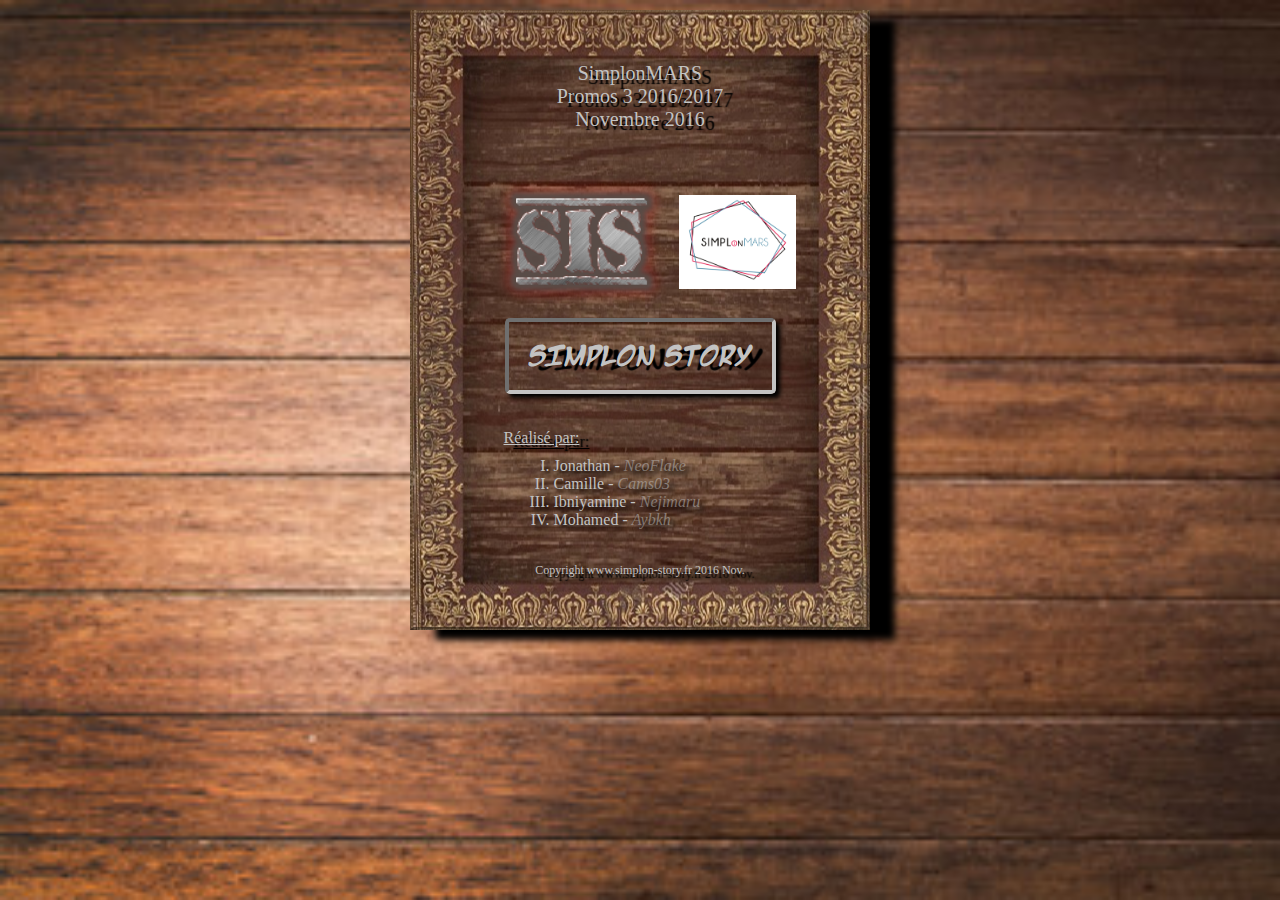
<file: couverture_debut.html>
<!DOCTYPE html>
<html>

  <head>

    <meta charset="utf-8" />
    <meta name="viewport" content="width=device-width, initial-scale=1.0" /> <!-- Pour fixer un bug de scroll -->

    <link rel="stylesheet" href="lib/font.css">
    <link rel="stylesheet" href="lib/normalize.css" />
    <link rel="stylesheet" href="css/style_couv.css" />

    <title>Simplon-Story, page Proto</title>

  </head>

  <body class="round_repeat">
        
        <div id="section_container" class="flexybox round_repeat"> 

          <div class="couvert flexybox columndir aligncenter">
            <div>
              <p class="centertext mangati font1">
                SimplonMARS<br>Promos 3 2016/2017<br>Novembre 2016
              </p>
            </div>
            <div class="flexybox aligncenter columndir">
              <div class="flexybox aligncenter justicenter">
                <img src="img/logo.png" width="50%">
                <img src="img/simplon.png" width="30%">
              </div>
              <a href="sommaire.html" title="Cliquez ici pour acceder au roman.">
                <p id="title_couv" class="centertext blackswordfont mangati">
                  SIMPLON STORY 
                </p>
              </a>
            </div>
            <div id="list_reali">
              <span class="font1">Réalisé par:</span>
              <ol class="nous">
                <li>Jonathan - <i>NeoFlake</i></li>
                <li>Camille - <i>Cams03</i></li>
                <li>Ibniyamine - <i>Nejimaru</i></li>
                <li>Mohamed - <i>Aybkh</i></li>
              </ol>
            </div>
            <div>
              <p class="centertext font1 font2">
                Copyright www.simplon-story.fr 2016 Nov.
              </p>
            </div>            
          </div>
           <div id="info" class="centertext">
            <p>Cliquez sur le titre dans le cadre,<br> pour acceder au Roman <br> ENJOY! :)</p>
          </div>
        </div>

  </body>

</html>
</file>
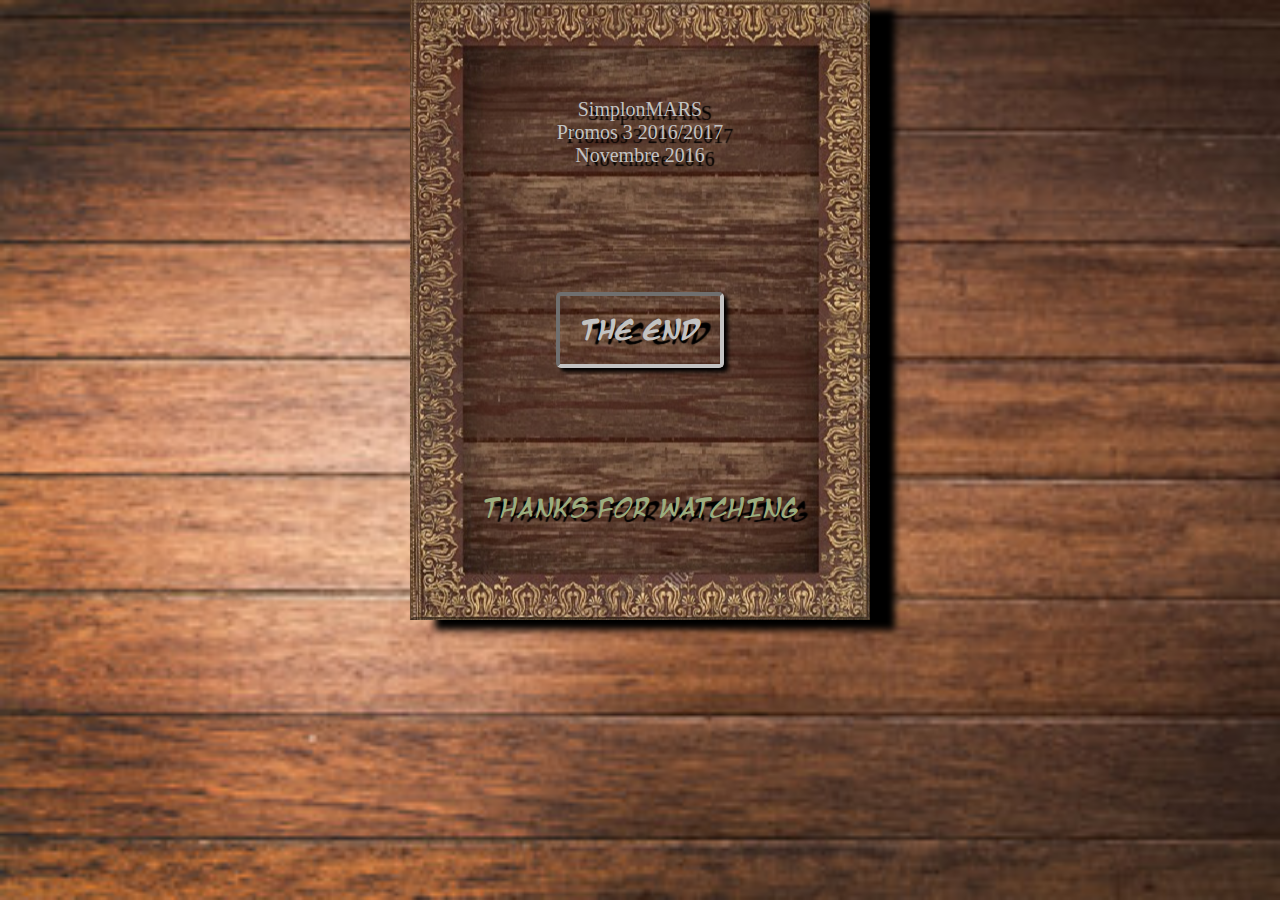
<file: couverture_fin.html>
<!DOCTYPE html>
<html>

  <head>

    <meta charset="utf-8" />
    <meta name="viewport" content="width=device-width, initial-scale=1.0" /> <!-- Pour fixer un bug de scroll -->

    <link rel="stylesheet" href="lib/font.css">
    <link rel="stylesheet" href="lib/normalize.css" />
    <link rel="stylesheet" href="css/style_couv.css" />

    <title>Simplon-Story, page Proto</title>

  </head>

  <body class="round_repeat">

    <div class="couvert flexybox columndir ">
        <p class="centertext mangati font1 ">
          SimplonMARS<br>Promos 3 2016/2017<br>Novembre 2016
        </p>
        <div class="flexybox aligncenter columndir">
          <p id="title_couv" class="centertext blackswordfont mangati">
             THE END  
          </p>
        </div>
        <p id="thank" class="centertext blackswordfont mangati">
           THANKS FOR WATCHING  
        </p>
    </div>
  </body>

</html>
</file>
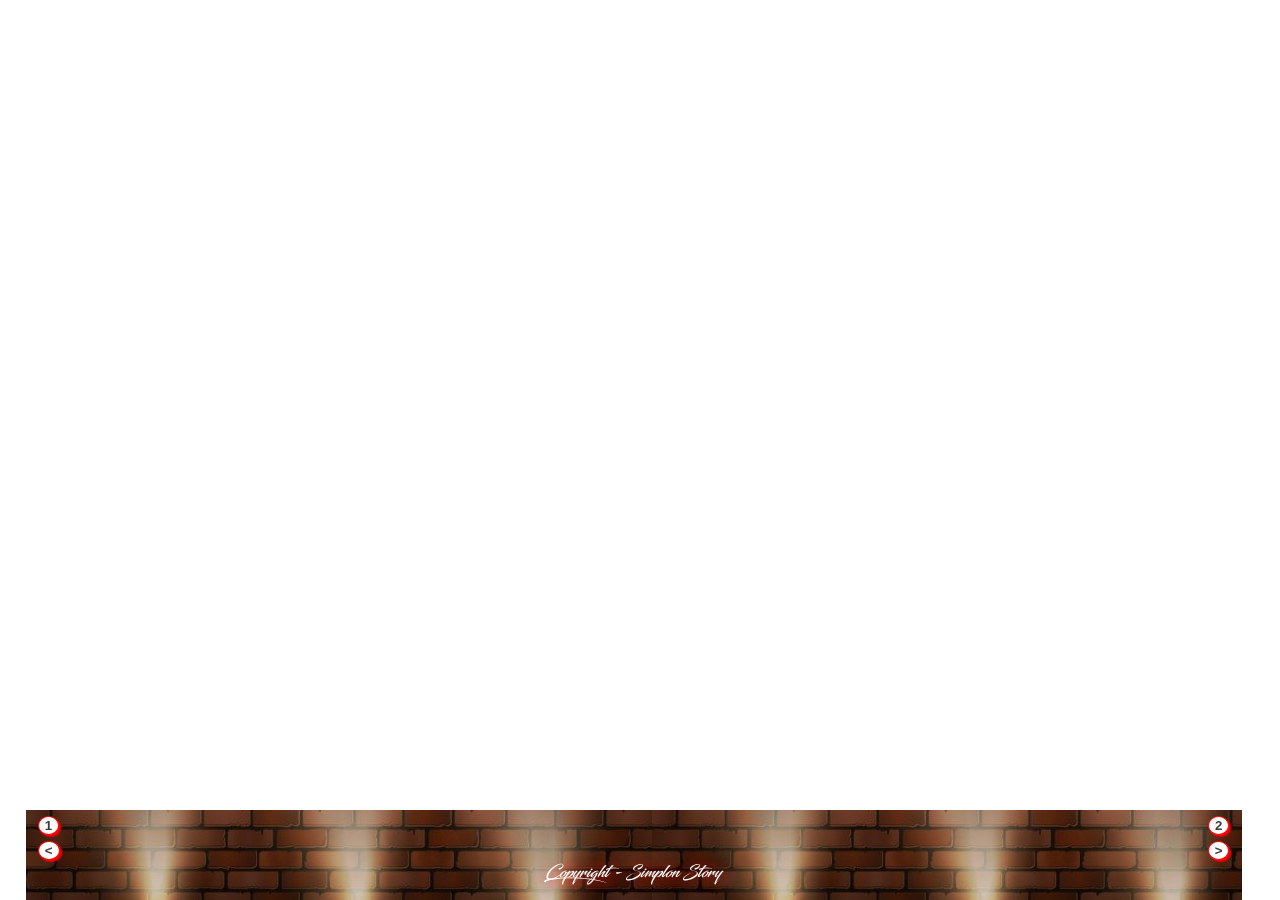
<file: footer.html>
<!DOCTYPE html>
<html>
  <head>
    <meta charset="utf-8">
    <link rel="stylesheet" href="style_footer.css">
    <title>Footer</title>
  </head>

  <body>

      <footer>
          <div class="paginations">

            <button class="pagination_gauche">1</button>
            <button class="pagination_droite">2</button>

          </div>

          <div class="fleches">

            <button title="Page Précédente" class="fleche_gauche"><a href="http://google.fr"><</a></button>
            <button title ="Page Suivante" class="fleche_droite"><a href="#">></a></button>

          </div>

            <p>
              Cop[yright - Simplon Story
            </p>

      </footer>

  </body>
</html>
</file>
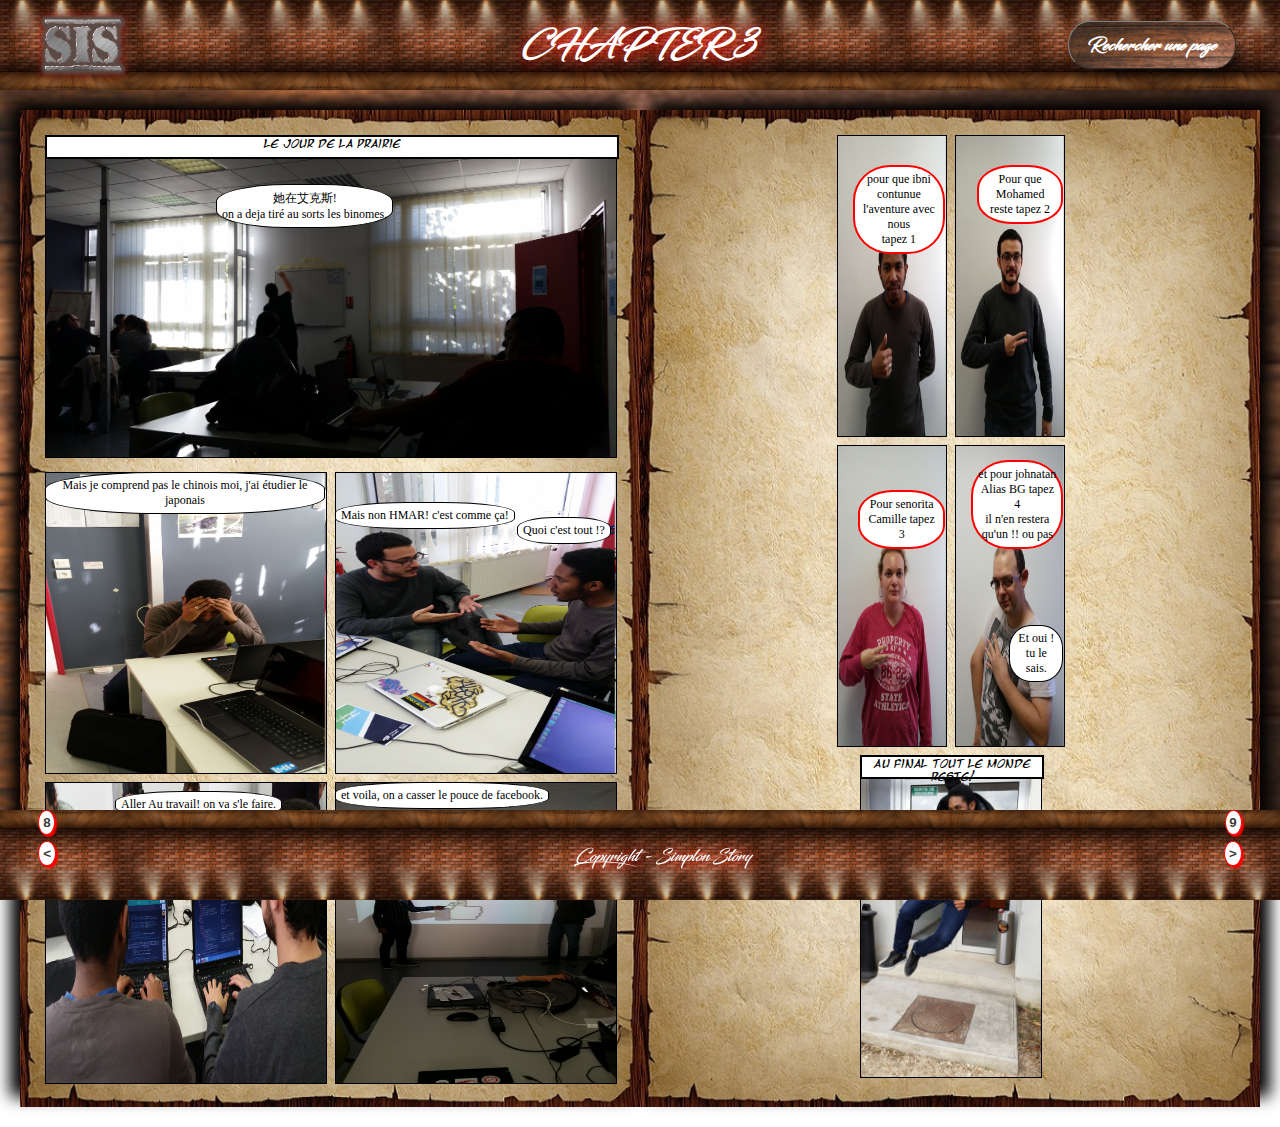
<file: page3.html>
<!DOCTYPE html>
<html>

  <head>

    <meta charset="utf-8" />
    <meta name="viewport" content="width=device-width, initial-scale=1.0" /> <!-- Pour fixer un bug de scroll -->

    <link rel="stylesheet" href="lib/font.css">
    <link rel="stylesheet" href="lib/normalize.css" />
    <link rel="stylesheet" href="lib/archetype.css" />
    <link rel="stylesheet" href="css/bullepage2_3.css" />
    <title>Simplon-Story, page Proto</title>

  </head>

  <body class="round_repeat">

    <div class="container">

      <header class="flexybox posfix">

        <div id="logo" class="flexbase">

          <img src="img/logo.png" alt="Logo de Simplon-Story, SiS" />

        </div>

        <h1 id="pagetitle" class="flexybox justicenter aligncenter whitefont blackswordfont">CHAPTER 3</h1> <!-- titre de la page -->

        <div id="menuzone" class="flexybox flexbase columndir justicenter"> <!-- zone de menu -->

          <div class="flexybox justicenter">

            <div id="menusource">

              <nav class="posrel"><p class="centertext blackswordfont boldfont whitefont">Rechercher une page</p>

                <ul id="openedmenu" class="posabs no_display blackswordfont">

                  <li class="centertext"><a href="">Page 1</a></li>
                  <li class="centertext"><a href="">Page 2</a></li>
                  <li class="centertext"><a href="">Page 3</a></li>
                  <li class="centertext"><a href="">Page 4</a></li>
                  <li class="centertext"><a href="">Page 5</a></li>
                  <li id="lastlielem" class="centertext"><a href="">Page 6</a></li>

                </ul>

              </nav>

            </div>

          </div>

        </div>

      </header>

      <section id="middle_area" class="posabs">

        <div id="section_container" class="flexybox round_repeat"> <!-- contient les 2 pages -->

          <div id="page_left" class="page flexybox flexywrap">

            <div id="first_row" class="justicenter flexywrap"> <!-- une ligne pour mettre les div en flex horizontal  -->

              <div class="image_paysage_haut case_margin posrel">
                <div id="dia1_1" class="posabs bulle centertext">她在艾克斯! <br />on a deja tiré au sorts les binomes.</div>
                <div class="narration posabs centertext komtitk">Le jour de la prairie</div>
                <img class="photo" src="photos/survival_mode.jpg"/>
              </div>

              <div class="flexybox">

                <div class="image_portrait case_margin posrel">
                  <div id="dia1_2" class="posabs bulle centertext">Mais je comprend pas le chinois moi, j'ai étudier le japonais</div>
                  <img class="photo" src="photos/pls.jpg"/>

                </div>

              <div class="image_portrait case_margin columndir posrel">
                <div id="dia1_3" class="posabs bulle centertext">Mais non HMAR! c'est comme ça!</div>
                <div id="dia1_4" class="posabs bulle centertext">Quoi c'est tout !?</div>
                  <img class="photo " src="photos/explication.jpg"/>
                </div>
              </div>


              <div id="first_col" class="flexybox columndir"> <!-- une ligne pour mettre les div en flex vertical  -->

                <div class="flexybox">

                  <div class="image_portrait case_margin posrel">
                  <div id="dia1_5" class="posabs bulle centertext">Aller Au travail! on va s'le faire.</div>
                    <img class="photo " src="photos/au_travail.jpg"/>
                  </div>

                  <div class="image_portrait case_margin posrel">
                    <div id="dia_p" class="posabs bulle centertext">et voila, on a casser le pouce de facebook.</div>
                    <img class="photo" src="photos/présent2.jpg"/>
                  </div>

                </div>

              </div>

            </div>

          </div>

  		    <div id="page_right" class="page flexybox flexywrap">

      			<div id="Xième_row" class="justicenter flexywrap">



              <div class="flexybox justicenter">

                <div class="image_portrait case_margin posrel secret">
                  <div id="dia1_6" class="posabs bulle centertext">pour que ibni contunue l'aventure avec nous<br/>tapez 1</div>
                  <img class="photo" src="photos/tapez_1.jpg"/>
                </div>

                <div class="image_portrait case_margin posrel secret">
                  <div id="dia1_7" class="posabs bulle centertext">Pour que Mohamed reste tapez 2</div>
                  <img class="photo" src="photos/tapez_2.jpg"/>
                </div>
              </div>

              <div class="flexybox justicenter">

                <div class="image_portrait case_margin posrel secret">
                  <div id="dia1_8" class="posabs bulle centertext">Pour senorita Camille tapez 3</div>
                  <img class="photo" src="photos/tapez_3.jpg"/>
                </div>

                <div class="image_portrait case_margin posrel secret">
                <div id="dia1_9" class="posabs bulle centertext">et pour johnatan Alias BG tapez 4<br/>il n'en restera qu'un !! ou pas</div>
                <div id="dia1_10" class="posabs bulle centertext">Et oui ! tu le sais.</div>
                  <img class="photo" src="photos/tapez_4.jpg"/>
                </div>

              </div>

    		  		<div id="Xième_col" class="flexybox columndir aligncenter">


              <div id="spec" class="image_paysage case_margin posrel ">
                <div class="narration posabs centertext komtitk">Au final tout le monde reste!</div>
                <div id="diafin" class="posabs bulle centertext">OH Hell YEAH!!</div>
                <img class="photo" src="photos/mission_complete.jpg"/>
              </div>

      			</div>

      		</div>

        </div>

      </section>

      <footer class="flexbase posfix yellow">

        <div id="paginations" class="flexybox justibetween blackswordfont">

          <button id="left_button" class="pagineur boldfont white_area border_shadow fiftycent_radius">8</button>

          <button id="right_button" class="pagineur boldfont white_area border_shadow fiftycent_radius">9</button>

        </div>

        <div id="fleches" class="flexybox justibetween">

          <button id="left_arrow" title="Page Précédente" class="white_area border_shadow fiftycent_radius"><a href="page2.html" class="boldfont"><</a></button>

          <button id="right_arrow" title ="Page Suivante" class="white_area border_shadow fiftycent_radius"><a href="quiSommesNous.html" class="boldfont">></a></button>

        </div>

        <p class="posfix centertext whitefont blackswordfont">Cop[yright - Simplon Story</p>

      </footer>

    </div>

  </body>

</html>
</file>
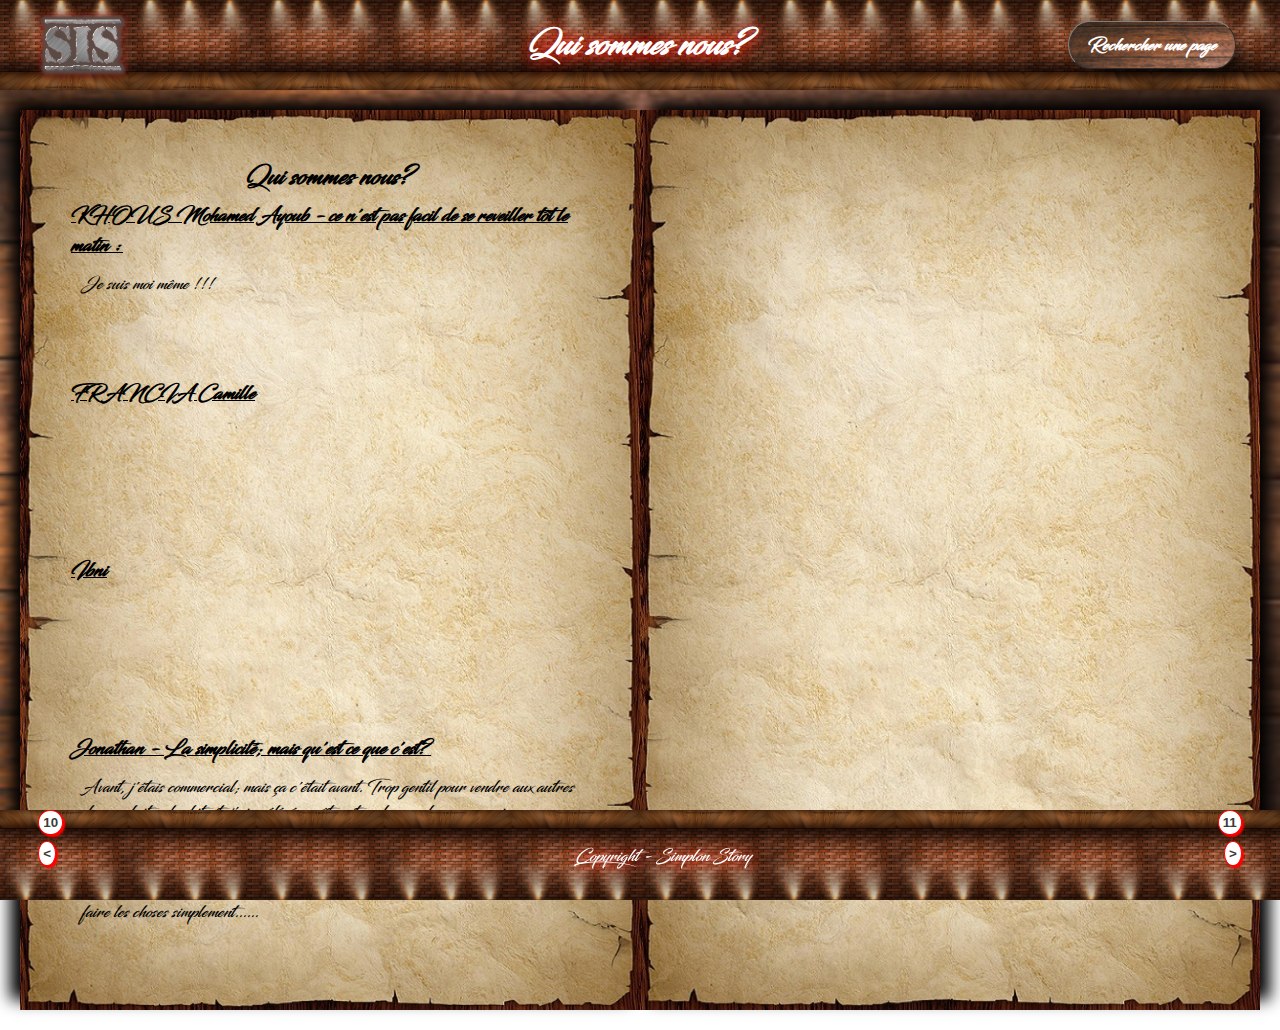
<file: quiSommesNous.html>
<!DOCTYPE html>
<html>

  <head>

    <meta charset="utf-8" />
    <meta name="viewport" content="width=device-width, initial-scale=1.0" /> <!-- Pour fixer un bug de scroll -->

    <link rel="stylesheet" href="lib/font.css">
    <link rel="stylesheet" href="lib/normalize.css" />
    <link rel="stylesheet" href="lib/archetype.css" />
    <link rel="stylesheet" href="css/quiSommesNous.css">

    <title>Qui sommes nous?</title>

    <link rel="icon" type="image/png" href="img/logo.png">

  </head>

  <body class="round_repeat">

    <div class="container">

      <header class="flexybox posfix">

        <div id="logo" class="flexbase">

          <img src="img/logo.png" alt="Logo de Simplon-Story, SiS" />

        </div>

        <h1 id="pagetitle" class="flexybox justicenter aligncenter whitefont blackswordfont">Qui sommes nous?</h1>

        <div id="menuzone" class="flexybox flexbase columndir justicenter">

          <div class="flexybox justicenter">

            <div id="menusource">

              <nav class="posrel"><p class="centertext blackswordfont boldfont whitefont">Rechercher une page</p>

                <ul id="openedmenu" class="posabs no_display blackswordfont">

                  <li class="centertext"><a href="couverture_debut.html">Couverture</a></li>
                  <li class="centertext"><a href="sommaire.html">Sommaire</a></li>
                  <li class="centertext"><a href="page1.html">Partie 1</a></li>
                  <li class="centertext"><a href="page2.html">Partie 2</a></li>
                  <li class="centertext"><a href="page3.htlk">Partie 3</a></li>
                  <li id="lastlielem" class="centertext"><a href="couverture_fin.html">Fin</a></li>

                </ul>

              </nav>

            </div>

          </div>

        </div>

      </header>

      <section id="middle_area" class="posabs">

        <div id="section_container" class="flexybox round_repeat"> <!-- contient les 2 pages -->

          <div id="page_left" class="page flexybox flexywrap">

            <div id="summary_container">

              <h2 class="centertext blackswordfont boldfont">Qui sommes nous?</h2>

              <div class="part jonathan_section">

                <h3 class="blackswordfont boldfont ">KHOUS Mohamed Ayoub - ce n'est pas facil de se reveiller tôt le matin :</h3>

                <p class="blackswordfont">Je suis moi même !!!</p>

              </div>

              <div class="part jonathan_section">

                <h3 class="blackswordfont boldfont">FRANCIA Camille</h3>

                <p class="blackswordfont"></p>

              </div>

              <div class="part jonathan_section">

                <h3 class="blackswordfont boldfont">Ibni</h3>

                <p class="blackswordfont"></p>

              </div>

              <div class="part jonathan_section"> <!-- Pas plus de 6 lignes de texte dans le p s'il vous plait; merci!!! -->

                <h3 class="blackswordfont boldfont">Jonathan - La simplicité; mais qu'est ce que c'est?</h3>

                <p class="blackswordfont">Avant, j'étais commercial; mais ça c'était avant. Trop gentil pour vendre aux autres des produits exhorbitant, j'ai préféré arrêter et me lancer dans mon ancienne passion; apprendre. Et quoi de mieux que d'apprendre ce que j'aime le plus dans la vie; rester derrière un pc et faire des choses que les gens auront du plaisir à regarder et à utiliser. Un problème c'est alors posé à moi: Il m'est impossible de faire les choses simplement......</p>

              </div>

            </div>

          </div>

  		    <div id="page_right" class="page flexybox flexywrap">

      		</div>

        </div>

      </section>

      <footer class="flexbase posfix">

        <div id="paginations" class="flexybox justibetween blackswordfont">

          <button id="left_button" class="pagineur boldfont white_area border_shadow fiftycent_radius">10</button>

          <button id="right_button" class="pagineur boldfont white_area border_shadow fiftycent_radius">11</button>

        </div>

        <div id="fleches" class="flexybox justibetween">

          <button id="left_arrow" title="Page Précédente" class="white_area border_shadow fiftycent_radius"><a href="page3.html" class="boldfont"><</a></button>

          <button id="right_arrow" title ="Page Suivante" class="white_area border_shadow fiftycent_radius"><a href="couvrture_fin.html" class="boldfont">></a></button>

        </div>

        <p class="posfix centertext whitefont blackswordfont">Cop[yright - Simplon Story</p>

      </footer>

    </div>

  </body>

</html>
</file>
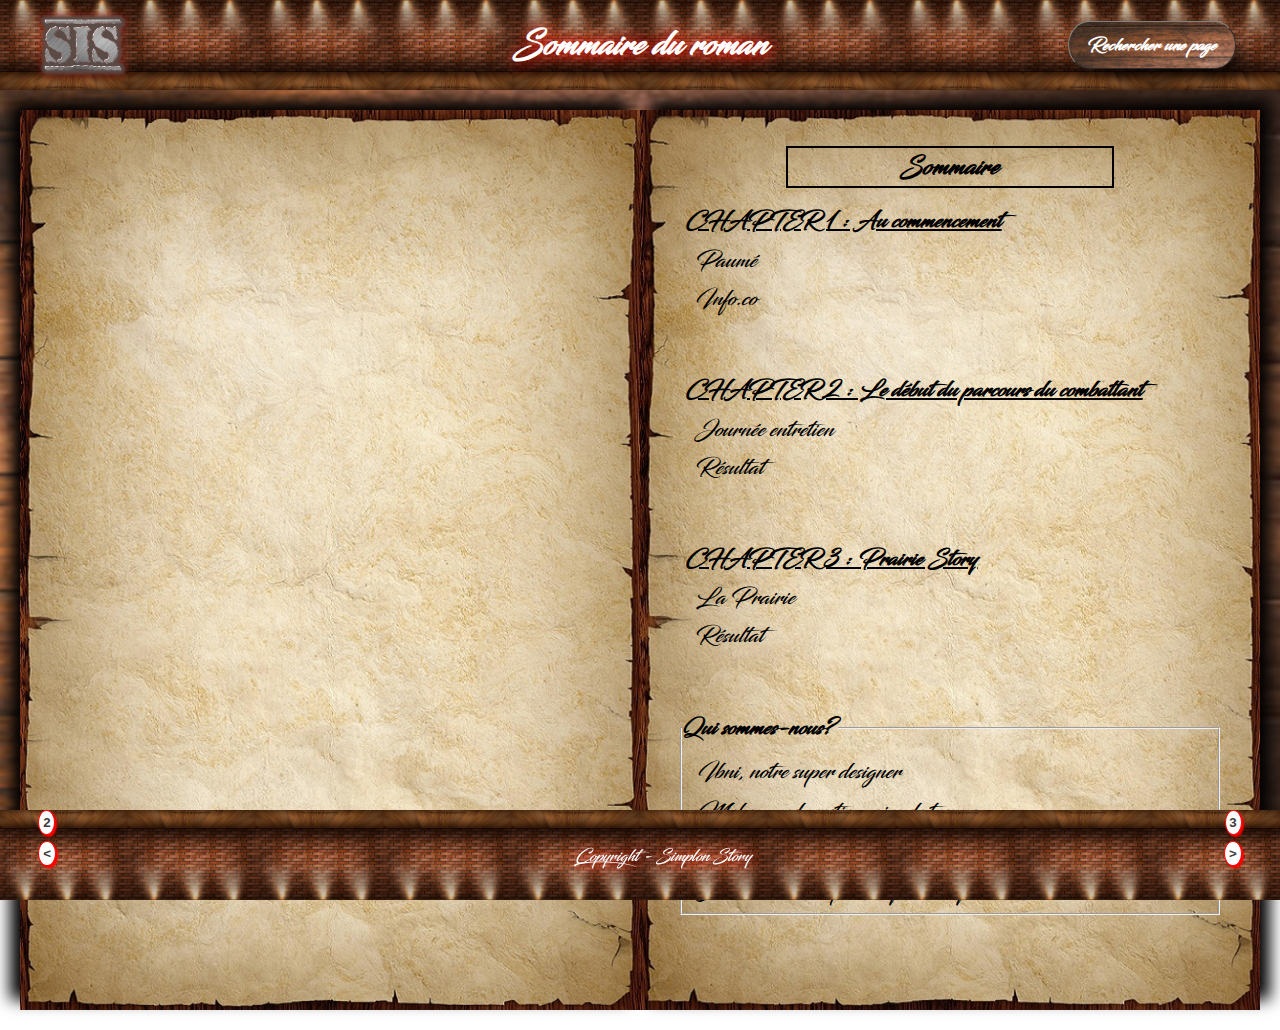
<file: sommaire.html>
<!DOCTYPE html>
<html>

  <head>

    <meta charset="utf-8" />
    <meta name="viewport" content="width=device-width, initial-scale=1.0" />

    <link rel="stylesheet" href="lib/font.css">
    <link rel="stylesheet" href="lib/normalize.css" />
    <link rel="stylesheet" href="lib/archetype.css" />
    <link rel="stylesheet" href="css/sommaire.css" />

    <title>Sommaire</title>

    <link rel="icon" type="image/png" href="img/logo.png">

  </head>

  <body class="round_repeat">

    <div class="container">

      <header class="flexybox posfix">

        <div id="logo" class="flexbase">

          <img src="img/logo.png" alt="Logo de Simplon-Story, SiS" />

        </div>

        <h1 id="pagetitle" class="flexybox justicenter aligncenter whitefont blackswordfont">Sommaire du roman</h1>

        <div id="menuzone" class="flexybox flexbase columndir justicenter">

          <div class="flexybox justicenter">

            <div id="menusource">

              <nav class="posrel"><p class="centertext blackswordfont boldfont whitefont">Rechercher une page</p>

                <ul id="openedmenu" class="posabs no_display blackswordfont">

                  <li class="centertext"><a href="">Couverture</a></li>
                  <li class="centertext"><a href="">Partie 1</a></li>
                  <li class="centertext"><a href="">Partie 2</a></li>
                  <li class="centertext"><a href="">Partie 3</a></li>
                  <li class="centertext"><a href="">Qui sommes nous?</a></li>
                  <li id="lastlielem" class="centertext"><a href="">Fin du livre</a></li>

                </ul>

              </nav>

            </div>

          </div>

        </div>

      </header>

      <section id="middle_area" class="posabs">

        <div id="section_container" class="flexybox round_repeat">

          <div id="page_left" class="page flexybox flexywrap">

          </div>

  		    <div id="page_right" class="page">

            <div id="summary_container">

              <h2 class="centertext blackswordfont boldfont">Sommaire</h2>

              <div class="part">

                <h3 class="blackswordfont boldfont largfont">CHAPTER 1 : Au commencement</h3>

                <p class="blackswordfont largfont">Paumé</p>
                <p class="blackswordfont largfont"> Info.co</p>

              </div>

              <div class="part">

                <h3 class="blackswordfont boldfont largfont">CHAPTER 2 : Le début du parcours du combattant</h3>

                <p class="blackswordfont largfont">Journée entretien</p>
                <p class="blackswordfont largfont">Résultat</p>

              </div>

              <div class="part">

                <h3 class="blackswordfont boldfont largfont">CHAPTER 3 : Prairie Story</h3>

                <p class="blackswordfont largfont">La Prairie</p>
                <p class="blackswordfont largfont">Résultat</p>

              </div>

              <fieldset>
              <legend id="who_are_we" class="part">
                <span class="blackswordfont boldfont largfont">Qui sommes-nous?</span> 
              </legend> 
                
                <p class="blackswordfont largfont">Ibni, notre super designer</p>
                <p class="blackswordfont largfont">Mohammed, gestionnaire de troupe</p>
                <p class="blackswordfont largfont">Camille, belle et rebelle, le footer c'est le pied</p>
                <p class="blackswordfont largfont">Jonathan, la simplicité, qu'est ce que c'est?</p>

              </div>

              </fieldset>
            </div>

      		</div>

        </div>

      </section>

      <footer class="flexbase posfix yellow">

        <div id="paginations" class="flexybox justibetween blackswordfont">

          <button id="left_button" class="pagineur boldfont white_area border_shadow fiftycent_radius">2</button>

          <button id="right_button" class="pagineur boldfont white_area border_shadow fiftycent_radius">3</button>

        </div>

        <div id="fleches" class="flexybox justibetween">

          <button id="left_arrow" title="Page Précédente" class="white_area border_shadow fiftycent_radius"><a href="couverture_debut.html" class="boldfont"><</a></button>

          <button id="right_arrow" title ="Page Suivante" class="white_area border_shadow fiftycent_radius"><a href="page1.html" class="boldfont">></a></button>

        </div>

        <p class="posfix centertext whitefont blackswordfont">Cop[yright - Simplon Story</p>

      </footer>

    </div>

  </body>

</html>
</file>
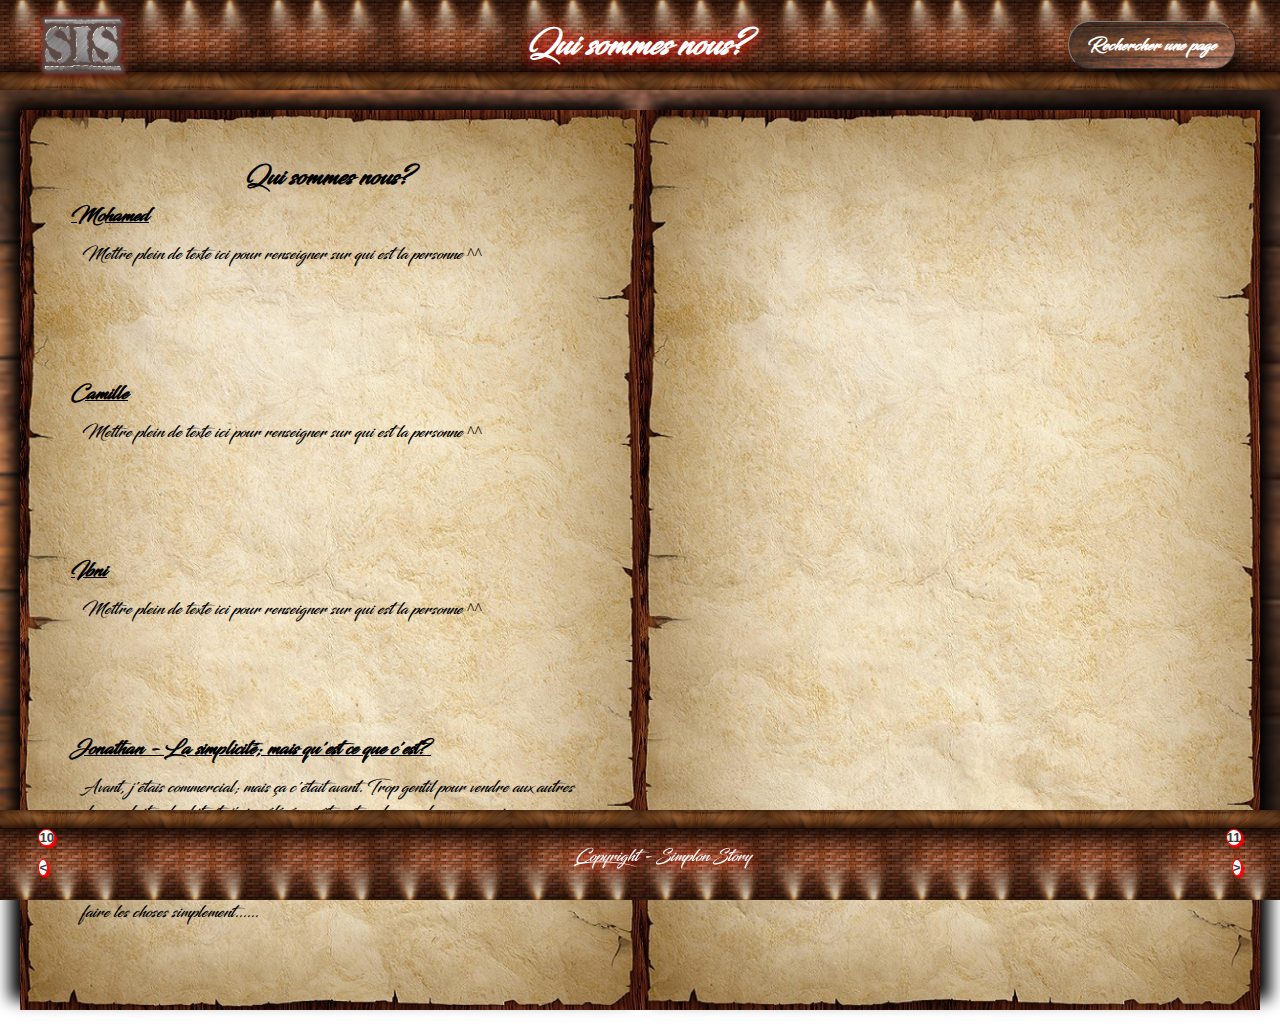
<file: Qui_sommes_nous/quiSommesNous.html>
<!DOCTYPE html>
<html>

  <head>

    <meta charset="utf-8" />
    <meta name="viewport" content="width=device-width, initial-scale=1.0" /> <!-- Pour fixer un bug de scroll -->

    <link rel="stylesheet" href="css/font.css">
    <link rel="stylesheet" href="css/normalize.css" />
    <link rel="stylesheet" href="css/archetype.css" />
    <link rel="stylesheet" href="css/quiSommesNous.css" media="screen" title="no title">

    <title>Qui sommes nous?</title>

    <link rel="icon" type="image/png" href="img/logo.png">

  </head>

  <body class="round_repeat">

    <div class="container">

      <header class="flexybox posfix">

        <div id="logo" class="flexbase">

          <img src="img/logo.png" alt="Logo de Simplon-Story, SiS" />

        </div>

        <h1 id="pagetitle" class="flexybox justicenter aligncenter whitefont blackswordfont">Qui sommes nous?</h1>

        <div id="menuzone" class="flexybox flexbase columndir justicenter">

          <div class="flexybox justicenter">

            <div id="menusource">

              <nav class="posrel"><p class="centertext blackswordfont boldfont whitefont">Rechercher une page</p>

                <ul id="openedmenu" class="posabs no_display blackswordfont">

                  <li class="centertext"><a href="">Couverture</a></li>
                  <li class="centertext"><a href="">Sommaire</a></li>
                  <li class="centertext"><a href="">Partie 1</a></li>
                  <li class="centertext"><a href="">Partie 2</a></li>
                  <li class="centertext"><a href="">Partie 3</a></li>
                  <li id="lastlielem" class="centertext"><a href="">Fin</a></li>

                </ul>

              </nav>

            </div>

          </div>

        </div>

      </header>

      <section id="middle_area" class="posabs">

        <div id="section_container" class="flexybox round_repeat"> <!-- contient les 2 pages -->

          <div id="page_left" class="page flexybox flexywrap">

            <div id="summary_container">

              <h2 class="centertext blackswordfont boldfont">Qui sommes nous?</h2>

              <div class="part">

                <h3 class="blackswordfont boldfont">Mohamed</h3>

                <p class="blackswordfont">Mettre plein de texte ici pour renseigner sur qui est la personne ^^</p>

              </div>

              <div class="part">

                <h3 class="blackswordfont boldfont">Camille</h3>

                <p class="blackswordfont">Mettre plein de texte ici pour renseigner sur qui est la personne ^^</p>

              </div>

              <div class="part">

                <h3 class="blackswordfont boldfont">Ibni</h3>

                <p class="blackswordfont">Mettre plein de texte ici pour renseigner sur qui est la personne ^^</p>

              </div>

              <div id="jonathan_section" class="part"> <!-- Pas plus de 6 lignes de texte dans le p s'il vous plait; merci!!! -->

                <h3 class="blackswordfont boldfont">Jonathan - La simplicité; mais qu'est ce que c'est?</h3>

                <p class="blackswordfont">Avant, j'étais commercial; mais ça c'était avant. Trop gentil pour vendre aux autres des produits exhorbitant, j'ai préféré arrêter et me lancer dans mon ancienne passion; apprendre. Et quoi de mieux que d'apprendre ce que j'aime le plus dans la vie; rester derrière un pc et faire des choses que les gens auront du plaisir à regarder et à utiliser. Un problème c'est alors posé à moi: Il m'est impossible de faire les choses simplement......</p>

              </div>

            </div>

          </div>

  		    <div id="page_right" class="page flexybox flexywrap">

      		</div>

        </div>

      </section>

      <footer class="flexbase posfix">

        <div id="paginations" class="flexybox justibetween blackswordfont">

          <button id="left_button" class="pagineur boldfont white_area border_shadow fiftycent_radius">10</button>

          <button id="right_button" class="pagineur boldfont white_area border_shadow fiftycent_radius">11  </button>

        </div>

        <div id="fleches" class="flexybox justibetween">

          <button id="left_arrow" title="Page Précédente" class="white_area border_shadow fiftycent_radius"><a href="http://google.fr" class="boldfont"><</a></button>

          <button id="right_arrow" title ="Page Suivante" class="white_area border_shadow fiftycent_radius"><a href="#" class="boldfont">></a></button>

        </div>

        <p class="posfix centertext whitefont blackswordfont">Cop[yright - Simplon Story</p>

      </footer>

    </div>

  </body>

</html>
</file>
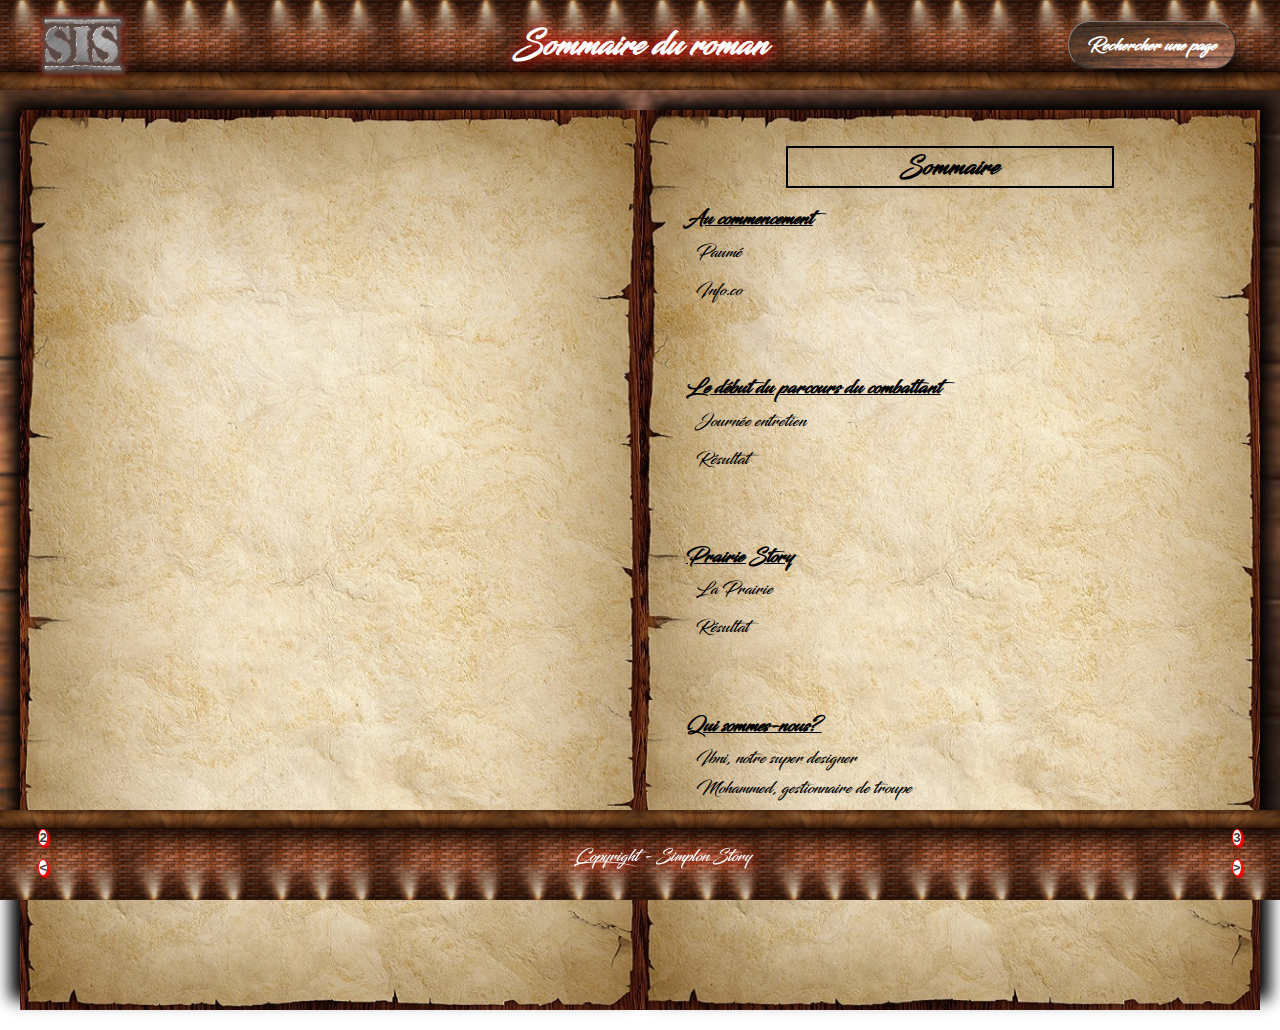
<file: Sommaire/sommaire.html>
<!DOCTYPE html>
<html>

  <head>

    <meta charset="utf-8" />
    <meta name="viewport" content="width=device-width, initial-scale=1.0" />

    <link rel="stylesheet" href="css/font.css">
    <link rel="stylesheet" href="css/normalize.css" />
    <link rel="stylesheet" href="css/archetype.css" />
    <link rel="stylesheet" href="css/sommaire.css" />

    <title>Sommaire</title>

    <link rel="icon" type="image/png" href="img/logo.png">

  </head>

  <body class="round_repeat">

    <div class="container">

      <header class="flexybox posfix">

        <div id="logo" class="flexbase">

          <img src="img/logo.png" alt="Logo de Simplon-Story, SiS" />

        </div>

        <h1 id="pagetitle" class="flexybox justicenter aligncenter whitefont blackswordfont">Sommaire du roman</h1>

        <div id="menuzone" class="flexybox flexbase columndir justicenter">

          <div class="flexybox justicenter">

            <div id="menusource">

              <nav class="posrel"><p class="centertext blackswordfont boldfont whitefont">Rechercher une page</p>

                <ul id="openedmenu" class="posabs no_display blackswordfont">

                  <li class="centertext"><a href="">Couverture</a></li>
                  <li class="centertext"><a href="">Partie 1</a></li>
                  <li class="centertext"><a href="">Partie 2</a></li>
                  <li class="centertext"><a href="">Partie 3</a></li>
                  <li class="centertext"><a href="">Qui sommes nous?</a></li>
                  <li id="lastlielem" class="centertext"><a href="">Fin du livre</a></li>

                </ul>

              </nav>

            </div>

          </div>

        </div>

      </header>

      <section id="middle_area" class="posabs">

        <div id="section_container" class="flexybox round_repeat">

          <div id="page_left" class="page flexybox flexywrap">

          </div>

  		    <div id="page_right" class="page">

            <div id="summary_container">

              <h2 class="centertext blackswordfont boldfont">Sommaire</h2>

              <div class="part">

                <h3 class="blackswordfont boldfont">Au commencement</h3>

                <p class="blackswordfont">Paumé</p>
                <p class="blackswordfont"> Info.co</p>

              </div>

              <div class="part">

                <h3 class="blackswordfont boldfont">Le début du parcours du combattant</h3>

                <p class="blackswordfont">Journée entretien</p>
                <p class="blackswordfont">Résultat</p>

              </div>

              <div class="part">

                <h3 class="blackswordfont boldfont">Prairie Story</h3>

                <p class="blackswordfont">La Prairie</p>
                <p class="blackswordfont">Résultat</p>

              </div>

              <div id="who_are_we" class="part">

                <h3 class="blackswordfont boldfont">Qui sommes-nous?</h3>

                <p class="blackswordfont">Ibni, notre super designer</p>
                <p class="blackswordfont">Mohammed, gestionnaire de troupe</p>
                <p class="blackswordfont">Camille, belle et rebelle, le footer c'est le pied</p>
                <p class="blackswordfont">Jonathan, la simplicité, qu'est ce que c'est?</p>

              </div>

            </div>

      		</div>

        </div>

      </section>

      <footer class="flexbase posfix yellow">

        <div id="paginations" class="flexybox justibetween blackswordfont">

          <button id="left_button" class="pagineur boldfont white_area border_shadow fiftycent_radius">2</button>

          <button id="right_button" class="pagineur boldfont white_area border_shadow fiftycent_radius">3</button>

        </div>

        <div id="fleches" class="flexybox justibetween">

          <button id="left_arrow" title="Page Précédente" class="white_area border_shadow fiftycent_radius"><a href="http://google.fr" class="boldfont"><</a></button>

          <button id="right_arrow" title ="Page Suivante" class="white_area border_shadow fiftycent_radius"><a href="#" class="boldfont">></a></button>

        </div>

        <p class="posfix centertext whitefont blackswordfont">Cop[yright - Simplon Story</p>

      </footer>

    </div>

  </body>

</html>
</file>
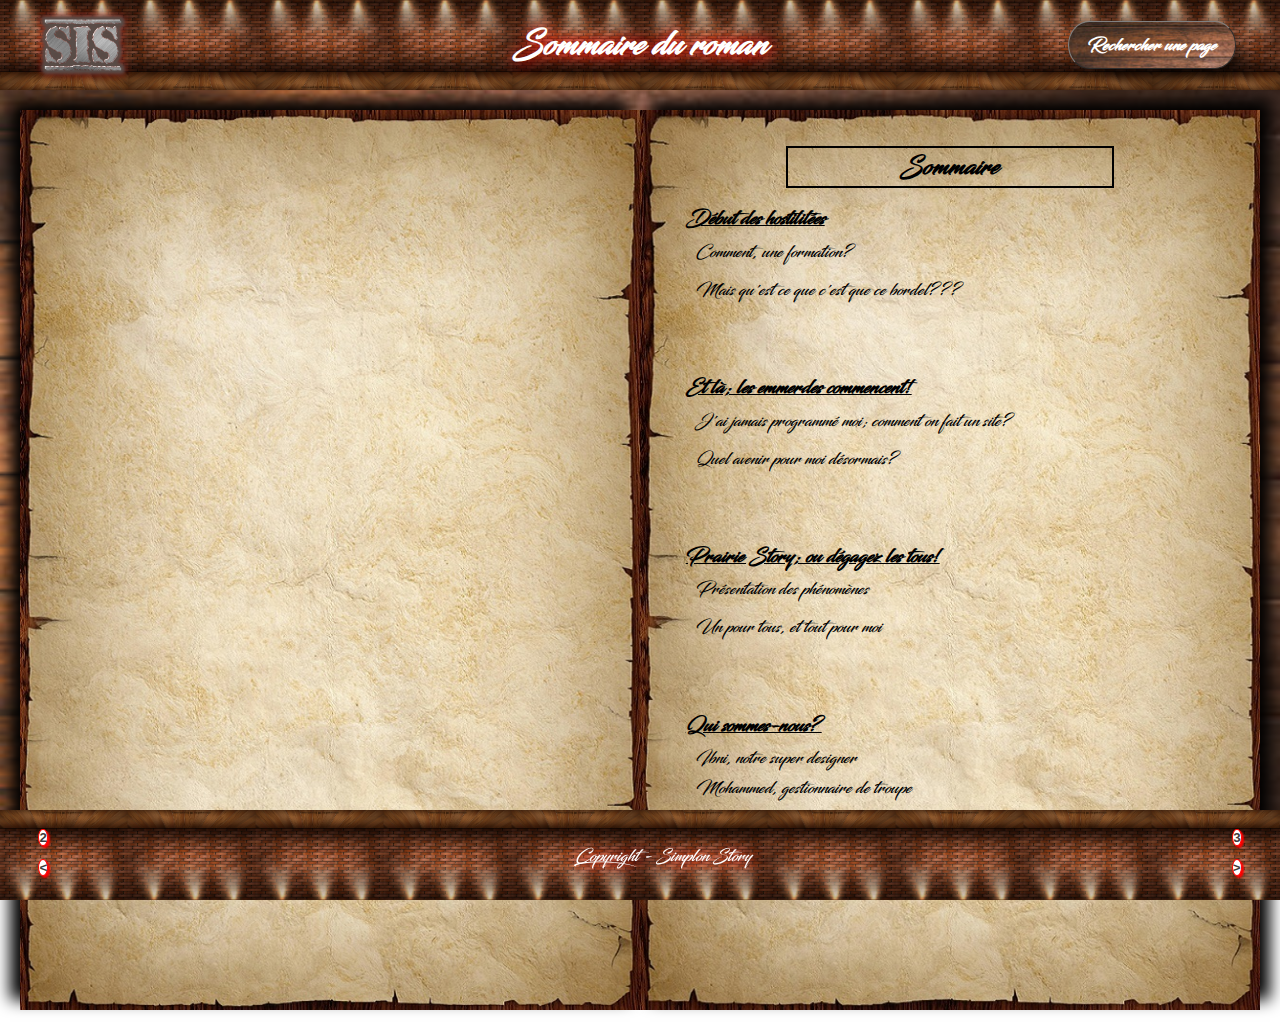
<file: css/Sommaire/sommaire.html>
<!DOCTYPE html>
<html>

  <head>

    <meta charset="utf-8" />
    <meta name="viewport" content="width=device-width, initial-scale=1.0" />

    <link rel="stylesheet" href="css/font.css">
    <link rel="stylesheet" href="css/normalize.css" />
    <link rel="stylesheet" href="css/archetype.css" />
    <link rel="stylesheet" href="css/sommaire.css" />

    <title>Sommaire</title>

  </head>

  <body class="round_repeat">

    <div class="container">

      <header class="flexybox posfix">

        <div id="logo" class="flexbase">

          <img src="img/logo.png" alt="Logo de Simplon-Story, SiS" />

        </div>

        <h1 id="pagetitle" class="flexybox justicenter aligncenter whitefont blackswordfont">Sommaire du roman</h1>

        <div id="menuzone" class="flexybox flexbase columndir justicenter">

          <div class="flexybox justicenter">

            <div id="menusource">

              <nav class="posrel"><p class="centertext blackswordfont boldfont whitefont">Rechercher une page</p>

                <ul id="openedmenu" class="posabs no_display blackswordfont">

                  <li class="centertext"><a href="">Couverture</a></li>
                  <li class="centertext"><a href="">Partie 1</a></li>
                  <li class="centertext"><a href="">Partie 2</a></li>
                  <li class="centertext"><a href="">Partie 3</a></li>
                  <li class="centertext"><a href="">Qui sommes nous?</a></li>
                  <li id="lastlielem" class="centertext"><a href="">Fin du livre</a></li>

                </ul>

              </nav>

            </div>

          </div>

        </div>

      </header>

      <section id="middle_area" class="posabs">

        <div id="section_container" class="flexybox round_repeat">

          <div id="page_left" class="page flexybox flexywrap">

          </div>

  		    <div id="page_right" class="page">

            <div id="summary_container">

              <h2 class="centertext blackswordfont boldfont">Sommaire</h2>

              <div class="part">

                <h3 class="blackswordfont boldfont">Début des hostilitées</h3>

                <p class="blackswordfont">Comment, une formation?</p>
                <p class="blackswordfont">Mais qu'est ce que c'est que ce bordel???</p>

              </div>

              <div class="part">

                <h3 class="blackswordfont boldfont">Et là; les emmerdes commencent!</h3>

                <p class="blackswordfont">J'ai jamais programmé moi; comment on fait un site?</p>
                <p class="blackswordfont">Quel avenir pour moi désormais?</p>

              </div>

              <div class="part">

                <h3 class="blackswordfont boldfont">Prairie Story; ou dégagez les tous!</h3>

                <p class="blackswordfont">Présentation des phénomènes</p>
                <p class="blackswordfont">Un pour tous, et tout pour moi</p>

              </div>

              <div id="who_are_we" class="part">

                <h3 class="blackswordfont boldfont">Qui sommes-nous?</h3>

                <p class="blackswordfont">Ibni, notre super designer</p>
                <p class="blackswordfont">Mohammed, gestionnaire de troupe</p>
                <p class="blackswordfont">Camille, belle et rebelle, le footer c'est le pied</p>
                <p class="blackswordfont">Jonathan, la simplicité, qu'est ce que c'est?</p>

              </div>

            </div>

      		</div>

        </div>

      </section>

      <footer class="flexbase posfix yellow">

        <div id="paginations" class="flexybox justibetween blackswordfont">

          <button id="left_button" class="pagineur boldfont white_area border_shadow fiftycent_radius">2</button>

          <button id="right_button" class="pagineur boldfont white_area border_shadow fiftycent_radius">3</button>

        </div>

        <div id="fleches" class="flexybox justibetween">

          <button id="left_arrow" title="Page Précédente" class="white_area border_shadow fiftycent_radius"><a href="http://google.fr" class="boldfont"><</a></button>

          <button id="right_arrow" title ="Page Suivante" class="white_area border_shadow fiftycent_radius"><a href="#" class="boldfont">></a></button>

        </div>

        <p class="posfix centertext whitefont blackswordfont">Cop[yright - Simplon Story</p>

      </footer>

    </div>

  </body>

</html>
</file>
<file: lib/font.css>
@font-face {
	font-family: blacksword;
	src: url(../font/blacksword.otf);
}

@font-face {
	font-family: komtitk;
	src: url(../font/KOMTITK_.ttf);
}

@font-face {
	font-family: mangati;
	src: url(../font/mangati.ttf);
}
</file>
<file: css/style_couv.css>
/* Mise en page gloable de la page */

body {
	background-image: url("../img/bois.jpg");
	background-attachment: fixed;
  background-size: cover;
}


/* Section contenant l'intrigue */

#section_container {
  min-height: 620px; 
	box-sizing: border-box; /* pour fixer le problème des margins et paddings */
  margin-top: 10px;
  position: relative;
}

.couvert {
  justify-content: space-around;
  min-height: 620px;
  width: 460px; /* en dure pour garder la même taille de l'image du fond pour qu'elle soit pas déformer */
  margin: auto;/* en dur pour ne pas changer la margin quelques soit le device */
  padding: 32px;
  background-image: url("../img/couv_deb.jpg");
  background-repeat: no-repeat;
  background-position: center;
  box-shadow: 25px 10px 7px black;
  box-sizing: border-box;
  border: 3px outset rgba(99,73,39,0.4);
}
.nous {
  margin-left: 50px;
  margin-top: 10px;
}
.nous li{
  list-style-type: upper-roman;
  font-family: Kristen ITC;
  color: rgb(195,195,195);
  text-shadow: 4px 4px 5px black;
}
i {
  color: rgba(195,195,195,0.5);
}
#list_reali {
  float: left;
  width: 70%;
}

#list_reali span {
  font-size: 16px;
  text-decoration: underline;
}
.font1{
  color: rgba(195,195,195,1);
  font-size: 20px;
  text-shadow: 10px 4px 1px black;
  font-family: Kristen ITC;
}
.font2 {
  font-size: 12px;
}
#title_couv {
  color: rgba(195,195,195,1);
  font-size: 25px;
  font-weight: bolder;
  border:4px inset rgb(195,195,195); 
  border-radius: 5px;
  padding: 20px;
  box-shadow: 4px 4px 4px black;
  text-shadow: 10px 4px 1px black;
}
#info {
  position: fixed;
  bottom: -250px;
  right:10px;
  padding: 20px;
  box-sizing: border-box;
  background-color: white;
  border: 3px solid black;
  border-radius: 10px;
  height: auto;
  width: auto;
  transition: bottom 2s;
}
.couvert:hover + #info{
  bottom:0;
}
#thank {
  color: rgba(156,173,127,1);
  text-shadow: 10px 4px 1px black;
  font-size: 25px;
}

/* Media querie pour téléphone */

@media (max-width: 460px) {


/* media queries section centrale */

  .couvert {
    width: 100%;
  }

  #section_container {
    margin: auto;
    flex-direction: column;
    width: 99%;
  }
  #info {
    display: none;
  }

}
</file>
<file: style_footer.css>
@font-face {
  font-family: 'Blacksword';
  src: url('Blacksword.otf');
}

body {
  margin: 0;
}

footer {
  width: 95%;
  height: 10%;
  background-image: url("interieur2.jpg");
  position: fixed;
  bottom: 0%;
  left: 2%
}

/*COPYRIGHT*/

p {
  font-family: 'Blacksword';
  text-shadow: 1px 1px 15px red;
  text-align: center;
  color: white;
  margin-top: 0;
}

@media screen and (max-width: 600px) {
  p {
      width: auto;
      position: absolute;
      bottom: 5px;
      left: 115px;
      font-size: 10px;
    }
}

/*PAGINATION*/

.paginations {
  width: 100%;
  margin-top: 0.5%;
  display: flex;
  flex-direction: row;
  justify-content: space-between;
  text-shadow: red;
  font-family: 'Blacksword';
}

.pagination_droite, .pagination_gauche {
  border-radius: 100%;
  border : 1px solid red;
  box-shadow: 2px 2px 2px red;
  background-color: white;
  font-weight: bold;
  color: #3f3b3b ;
}

@media screen and (max-width: 600px) {
  .pagination_droite, .pagination_gauche {
    font-size: 0.7em;
  }
}


/*PAGINATION + FLECHES*/

.pagination_droite, .fleche_droite {
  margin-right: 1%;
}

.pagination_gauche, .fleche_gauche {
  margin-left: 1%;
}

/*FLECHES*/

button a {
  text-decoration: none;
  color: #3f3b3b;
  font-weight: bold;

}

.fleches {
  width: 100%;
  padding-top: 0.5%;
  display: flex;
  flex-direction: row;
  justify-content: space-between;
}

.fleche_gauche, .fleche_droite {
  border-radius: 100%;
  border : 1px solid red;
  box-shadow: 2px 2px 2px red;
  background-color: white;
}

.fleche_gauche:hover, .fleche_droite:hover {
  transform: scale(1.1);
  background-color: white;
}

@media screen and (max-width: 600px) {
  .fleche_droite, .fleche_gauche {
    font-size: 0.7em;
  }
}
</file>
<file: lib/archetype.css>
/* Mise en page gloable de la page */

body {
  background-image: url("../img/bois.jpg");
  background-attachment: fixed;
  background-size: cover;
}

#middle_area{
  width: 100%;
  top: 10%;
}

.container{
  width: 100%;
  height: 100vh;
}

/* Header */

/* CSS de spécificité sur zone globale */

header{
  height: 10%;
  width: 100%;
  top: 0;
  left: 0;
  z-index: 2;
  background-image: url(../img/header.jpg);
  background-repeat: repeat-x;
  background-size: 10vw 10vh;
}

header img{
  height: 100%;
  margin-left: 10%;
}

nav{
  padding: 6% 0;
  background-image: url(../img/bois.jpg);
  border-style: outset;
  border-width: 1px;
  border-color: grey;
  border-radius: 20%/80%;
  box-shadow: 17px 12px 25px -10px;
  cursor: pointer;
}

li{
  background-image: url(../img/feuille.jpg);
  border-style: outset;
  border-width: 1px;
  border-color: grey;
  padding: 4%;
}

/* CSS de spécificité sur zone identifié */

#pagetitle{
  flex: 3;
}

#menusource{
  width: 70%;
  z-index: 7;
  margin: 0 auto;
  padding: 0 17%;
}

#openedmenu{
  width: 80%;
  left: 10.5%;
  top: 101%;
}

#lastlielem{
  border-radius: 20%/80%;
  border-top-left-radius: 0;
  border-top-right-radius: 0;
}

/* Animation d'apparition du menu sur un hover du nav */

nav:hover #openedmenu{
  display: block;
}

nav:hover{
  transform: scale(0.95);
  background-image: url(../img/boisobscur.jpg);
  background-repeat: round;
  background-size: 100% 100%;
  border-style: inset;
  border-width: 1px;
  border-color: grey;
  border-radius: 20%/80%;
  box-shadow: -9px -9px 30px -4px;
}

li:hover{
  font-size: 1.1em;
  opacity: 0.95;
}

li:hover a{
  text-shadow: 1px 1px;
}

/* Section contenant l'intrigue */

#section_container {
  min-height: 900px;
  margin: 20px; /* en dur pour ne pas changer la margin quelques soit le device */
  box-sizing: border-box; /* pour fixer le problème des margins et paddings */
  background-image: url("../img/doublepage.jpg");
}

#page_left {
  box-shadow: -10px -10px 15px;

}

#page_right {
  box-shadow: 10px -10px 15px;
}

.page {
  width: 50%;
  padding: 20px;
  box-sizing: border-box;
  justify-content: center;
}

.Image {
  width: 30%;
  height: 200px;
  border: 1px solid black;
  position: relative;
}
.photo {
  width: 100%;
  height: 100%;
  border: 1px solid black;
}

.image_portrait {
 width: 100%;
 height: 300px;
flex:1;
}

.image_paysage {
 width: 100%;
 height: 200px;
 flex: 1;
}

/* Footer */

footer {
  height: 10%;
  width: 100%;
  bottom: 0;
  left: 0;
  background-image: url(../img/footer.jpg);
  background-repeat: repeat-x;
  background-size: 10vw 10vh;
  z-index: 2;
}

footer p {
  bottom: 3.5%;
  left: 45%;
}

header h1, footer p {
  text-shadow: 1px 1px 15px red;
}

button a {
  color: #3f3b3b;
}

#paginations {
  width: 100%;
  text-shadow: red;
}

#right_button, #right_arrow {
  margin-right: 3%;
  padding: 0.3%;
}

#left_button, #left_arrow {
  margin-left: 3%;
  padding: 0.3%;
}

#fleches {
  width: 100%;
  margin-top: 0.5%;
}

.pagineur{
  color: #3f3b3b ;
}

.border_shadow{
  border : 1px solid red;
  box-shadow: 2px 2px 2px red;
}

.arrow:hover {
  transform: scale(1.1);
}



/* Media querie pour téléphone */

@media (max-width: 640px) {

/* media queries header */

  #logo{
    display: none;
  }

  #pagetitle{
    flex: 1.8;
  }

/* media queries section centrale */

  #section_container {
    background-image: url("../img/telbody.jpg");
    margin: auto;
    flex-direction: column;
    width: 99%;
  }

  #page_left, #page_right {
    box-shadow: none;
  }

  .page {
    margin: auto;
    width: 100%;
  }

/* media queries footer */

  footer p {
      left: 33%;
      font-size: 1.2em;
    }

  #left_button, #right_button, #left_arrow, #right_arrow {
    font-size: 1.2em;
  }

}
>>>>>>> camdef:css/archetype.css
</file>
<file: css/bullepage2_3.css>
#dia1_1 {
  top:15%;
  left:30%;
}
#dia1_2 {
  top: ;
  left:;
}
#dia1_3 {
  top:10% ;
  left: ;
}
#dia1_4 {
  top: 15%;
  left: 65%;
}
#dia1_5 {
  top: 3% ;
  left: 25%;
}
#dia1_6 {
  top:10%;
  left:15%;
  border:2px solid red;
}
#dia1_7 {
  top:10%;
  left:20%;
  border:2px solid red;
}
#dia1_8 {
  top:15%;
  left:20%;
  border:2px solid red;
}
#dia1_9 {
  top:5%;
  left:15%;
  border:2px solid red;
}
#dia1_10 {
  top:60%;
  left:50%;
}
#spec {
  height: 400px;
  width: 50%;
}
#diafin {
  top:20%;
  left:15%;
}
.secret {
  flex: none;
  width: 30%;
}
</file>
<file: css/quiSommesNous.css>
@-webkit-keyframes bouge_le_titre{
  0%{
    transform: translateX(0);
  }
  10%{
    transform: translateX(45%);
  }
  20%{
    transform: translateX(45%) rotate(90deg);
  }

  40%{
    transform: translateX(45%) rotate(90deg);
  }

  50%{
    transform: translateX(45%) translateY(3000%) rotate(90deg);
  }

  60%{
    transform: translateX(45%) translateY(3000%) rotate(90deg);
  }

  70%{
    transform: translateX(45%) translateY(0) rotate(90deg);
  }

  80%{
    transform: translateX(45%) rotate(0);
  }

  90%{
    transform: translateX(0);
  }
}

@keyframes bouge_le_titre{
  0%{
    transform: translateX(0);
  }
  10%{
    transform: translateX(45%);
  }
  20%{
    transform: translateX(45%) rotate(90deg);
  }

  40%{
    transform: translateX(45%) rotate(90deg);
  }

  50%{
    transform: translateX(45%) translateY(3000%) rotate(90deg);
  }

  60%{
    transform: translateX(45%) translateY(3000%) rotate(90deg);
  }

  70%{
    transform: translateX(45%) translateY(0) rotate(90deg);
  }

  80%{
    transform: translateX(45%) rotate(0);
  }

  90%{
    transform: translateX(0);
  }
}

#summary_container{
  width: 95%;
  margin: 0 auto;
  overflow: hidden;
}

h2{
  margin-top: 5%;
}

.part{
  height: 20%;
  margin: 1% 0;
}

h3{
  margin-left: 3%;
  text-decoration: underline;
}

.part p{
  width: 90%;
  margin: 2% auto;
}

.jonathan_section:hover h3{
  -webkit-keyframes: bouge_le_titre 24s;
  animation: bouge_le_titre 24s;
}
</file>
<file: css/sommaire.css>
@-webkit-keyframes je_tombe{
	0%{
		transform: skew(0deg);
	}

	5%{
		transform: skew(0deg);
	}

	30%{
		transform: skew(30deg);
	}

	34%{
		transform: skew(30deg) rotate(-130deg);
	}

	38%{
		transform: skew(30deg) rotate(-40deg);
	}

	42%{
		transform: skew(30deg) rotate(-80deg);
	}

	46%{
		transform: skew(30deg) rotate(-65deg);
	}

	100%{
		transform: skew(30deg) rotate(-65deg);
	}
}

@keyframes je_tombe{
	0%{
		transform: skew(0deg);
	}

	5%{
		transform: skew(0deg);
	}

	30%{
		transform: skew(30deg);
	}

	34%{
		transform: skew(30deg) rotate(-130deg);
	}

	38%{
		transform: skew(30deg) rotate(-40deg);
	}

	42%{
		transform: skew(30deg) rotate(-80deg);
	}

	46%{
		transform: skew(30deg) rotate(-65deg);
	}

	100%{
		transform: skew(30deg) rotate(-65deg);
	}
}

#summary_container{
	height: 100%;
	width: 93%;
	margin: 0 auto;
}

h2{
	width: 60%;
	margin: 3% auto;
	border: solid 2px black;
	transform-origin: 100% 0;
}

.part{
	height: 19%;
	margin: 1% 0;
}

h3{
	margin: 1%;
	text-decoration: underline;
}

#page_right p{
	height: 20%;
	margin: 1% 3%;
}

#who_are_we p{
	height: 15%;
}

#page_right:hover h2{
	-webkit-animation: je_tombe 30s;
	animation: je_tombe 30s;
}

@media (max-width: 640px){

	header{
		height: 15%;
		background-size: 15vw 15vh;
	}

	footer{
		height: 15%;
		background-size: 15vw 15vh;
	}

	#section_container {
		min-height: 700px;
		margin: 0 !important;
	}

	#page_left{
		display: none;
	}

	#page_right{
		margin: 5% 0 0 0!important;
	}

}
</file>
<file: Qui_sommes_nous/css/font.css>
@font-face {
	font-family: blacksword;
	src: url(../font/blacksword.otf);
}

@font-face {
	font-family: komtitk;
	src: url(../font/KOMTITK_.ttf);
}

@font-face {
	font-family: mangati;
	src: url(../font/mangati.ttf);
}
</file>
<file: Qui_sommes_nous/css/archetype.css>
/* Mise en page gloable de la page */

body {
	background-image: url("../img/bois.jpg");
	background-attachment: fixed;
  background-size: cover;
}

#middle_area{
  width: 100%;
  top: 10%;
}

.container{
  width: 98vw;
  height: 100vh;
}

/* Header */

/* CSS de spécificité sur zone globale */

header{
  height: 10%;
  width: 100%;
  top: 0;
  left: 0;
  z-index: 1;
  background-image: url(../img/header.jpg);
  background-repeat: repeat-x;
  background-size: 10vw 10vh;
}

header img{
  height: 100%;
  margin-left: 10%;
}

nav{
  padding: 6% 0;
  background-image: url(../img/bois.jpg);
  border-style: outset;
  border-width: 1px;
  border-color: grey;
  border-radius: 20%/80%;
  box-shadow: 17px 12px 25px -10px;
  cursor: pointer;
}

li{
  background-image: url(../img/feuille.jpg);
  border-style: outset;
  border-width: 1px;
  border-color: grey;
  padding: 4%;
}

/* CSS de spécificité sur zone identifié */

#pagetitle{
  flex: 3;
}

#menusource{
  width: 70%;
  z-index: 7;
  margin: 0 auto;
  padding: 0 17%;
}

#openedmenu{
  width: 80%;
  left: 10.5%;
  top: 101%;
}

#lastlielem{
  border-radius: 20%/80%;
  border-top-left-radius: 0;
  border-top-right-radius: 0;
}

/* Animation d'apparition du menu sur un hover du nav */

nav:hover #openedmenu{
  display: block;
}

nav:hover{
  transform: scale(0.95);
  background-image: url(../img/boisobscur.jpg);
  background-repeat: round;
  background-size: 100% 100%;
  border-style: inset;
  border-width: 1px;
  border-color: grey;
  border-radius: 20%/80%;
  box-shadow: -9px -9px 30px -4px;
}

li:hover{
  font-size: 1.1em;
  opacity: 0.95;
}

li:hover a{
  text-shadow: 1px 1px;
}

/* Section contenant l'intrigue */

#section_container {
  min-height: 900px;
	margin: 20px; /* en dur pour ne pas changer la margin quelques soit le device */
	box-sizing: border-box; /* pour fixer le problème des margins et paddings */
	background-image: url("../img/doublepage.jpg");
}

#page_left {
	box-shadow: -10px -10px 15px;

}

#page_right {
	box-shadow: 10px -10px 15px;
}

.page {
	width: 50%;
	padding: 20px;
	box-sizing: border-box;
}

/* Footer */

footer {
  height: 10%;
  width: 100%;
  bottom: 0;
  left: 0;
  background-image: url(../img/footer.jpg);
  background-repeat: repeat-x;
  background-size: 10vw 10vh;
}

footer p {
  bottom: 3.5%;
  left: 45%;
}

header h1, footer p {
  text-shadow: 1px 1px 15px red;
}

button a {
  color: #3f3b3b;
}

#paginations {
  width: 100%;
  margin-top: 1.5%;
  text-shadow: red;
}

#right_button, #right_arrow {
  margin-right: 3%;
}

#left_button, #left_arrow {
  margin-left: 3%;
}

#fleches {
  width: 100%;
  margin-top: 1%;
}

.pagineur{
  color: #3f3b3b ;
}

.border_shadow{
  border : 1px solid red;
  box-shadow: 2px 2px 2px red;
}

.arrow:hover {
  transform: scale(1.1);
}

/* Media querie pour téléphone */

@media (max-width: 640px) {

/* media queries header */

  #logo{
    display: none;
  }

  #pagetitle{
    flex: 1.8;
  }

/* media queries section centrale */

  #section_container {
    background-image: url("../img/telbody.jpg");
    margin: auto;
    flex-direction: column;
    width: 99%;
  }

  #page_left, #page_right {
    box-shadow: none;
  }

  .page {
    margin: auto;
    width: 100%;
  }

/* media queries footer */

  footer p {
      left: 33%;
      font-size: 1.2em;
    }

  #left_button, #right_button, #left_arrow, #right_arrow {
    font-size: 1.2em;
  }

}
</file>
<file: Qui_sommes_nous/css/quiSommesNous.css>
@-webkit-keyframes bouge_le_titre{
  0%{
    transform: translateX(0);
  }
  10%{
    transform: translateX(45%);
  }
  20%{
    transform: translateX(45%) rotate(90deg);
  }

  40%{
    transform: translateX(45%) rotate(90deg);
  }

  50%{
    transform: translateX(45%) translateY(3000%) rotate(90deg);
  }

  60%{
    transform: translateX(45%) translateY(3000%) rotate(90deg);
  }

  70%{
    transform: translateX(45%) translateY(0) rotate(90deg);
  }

  80%{
    transform: translateX(45%) rotate(0);
  }

  90%{
    transform: translateX(0);
  }
}

@keyframes bouge_le_titre{
  0%{
    transform: translateX(0);
  }
  10%{
    transform: translateX(45%);
  }
  20%{
    transform: translateX(45%) rotate(90deg);
  }

  40%{
    transform: translateX(45%) rotate(90deg);
  }

  50%{
    transform: translateX(45%) translateY(3000%) rotate(90deg);
  }

  60%{
    transform: translateX(45%) translateY(3000%) rotate(90deg);
  }

  70%{
    transform: translateX(45%) translateY(0) rotate(90deg);
  }

  80%{
    transform: translateX(45%) rotate(0);
  }

  90%{
    transform: translateX(0);
  }
}

#summary_container{
  width: 95%;
  margin: 0 auto;
  overflow: hidden;
}

h2{
  margin-top: 5%;
}

.part{
  height: 20%;
  margin: 1% 0;
}

h3{
  margin-left: 3%;
  text-decoration: underline;
}

.part p{
  width: 90%;
  margin: 2% auto;
}

#jonathan_section:hover h3{
  -webkit-keyframes: bouge_le_titre 24s;
  animation: bouge_le_titre 24s;
}
</file>
<file: Sommaire/css/font.css>
@font-face {
	font-family: blacksword;
	src: url(../font/blacksword.otf);
}

@font-face {
	font-family: komtitk;
	src: url(../font/KOMTITK_.ttf);
}

@font-face {
	font-family: mangati;
	src: url(../font/mangati.ttf);
}
</file>
<file: Sommaire/css/archetype.css>
/* Mise en page gloable de la page */

body {
	background-image: url("../img/bois.jpg");
	background-attachment: fixed;
  background-size: cover;
}

#middle_area{
  width: 100%;
  top: 10%;
}

.container{
  width: 98vw;
  height: 100vh;
}

/* Header */

/* CSS de spécificité sur zone globale */

header{
  height: 10%;
  width: 100%;
  top: 0;
  left: 0;
  z-index: 1;
  background-image: url(../img/header.jpg);
  background-repeat: repeat-x;
  background-size: 10vw 10vh;
}

header img{
  height: 100%;
  margin-left: 10%;
}

nav{
  padding: 6% 0;
  background-image: url(../img/bois.jpg);
  border-style: outset;
  border-width: 1px;
  border-color: grey;
  border-radius: 20%/80%;
  box-shadow: 17px 12px 25px -10px;
  cursor: pointer;
}

li{
  background-image: url(../img/feuille.jpg);
  border-style: outset;
  border-width: 1px;
  border-color: grey;
  padding: 4%;
}

/* CSS de spécificité sur zone identifié */

#pagetitle{
  flex: 3;
}

#menusource{
  width: 70%;
  z-index: 7;
  margin: 0 auto;
  padding: 0 17%;
}

#openedmenu{
  width: 80%;
  left: 10.5%;
  top: 101%;
}

#lastlielem{
  border-radius: 20%/80%;
  border-top-left-radius: 0;
  border-top-right-radius: 0;
}

/* Animation d'apparition du menu sur un hover du nav */

nav:hover #openedmenu{
  display: block;
}

nav:hover{
  transform: scale(0.95);
  background-image: url(../img/boisobscur.jpg);
  background-repeat: round;
  background-size: 100% 100%;
  border-style: inset;
  border-width: 1px;
  border-color: grey;
  border-radius: 20%/80%;
  box-shadow: -9px -9px 30px -4px;
}

li:hover{
  font-size: 1.1em;
  opacity: 0.95;
}

li:hover a{
  text-shadow: 1px 1px;
}

/* Section contenant l'intrigue */

#section_container {
  min-height: 900px;
	margin: 20px; /* en dur pour ne pas changer la margin quelques soit le device */
	box-sizing: border-box; /* pour fixer le problème des margins et paddings */
	background-image: url("../img/doublepage.jpg");
}

#page_left {
	box-shadow: -10px -10px 15px;

}

#page_right {
	box-shadow: 10px -10px 15px;
}

.page {
	width: 50%;
	padding: 20px;
	box-sizing: border-box;
}

/* Footer */

footer {
  height: 10%;
  width: 100%;
  bottom: 0;
  left: 0;
  background-image: url(../img/footer.jpg);
  background-repeat: repeat-x;
  background-size: 10vw 10vh;
}

footer p {
  bottom: 3.5%;
  left: 45%;
}

header h1, footer p {
  text-shadow: 1px 1px 15px red;
}

button a {
  color: #3f3b3b;
}

#paginations {
  width: 100%;
  margin-top: 1.5%;
  text-shadow: red;
}

#right_button, #right_arrow {
  margin-right: 3%;
}

#left_button, #left_arrow {
  margin-left: 3%;
}

#fleches {
  width: 100%;
  margin-top: 1%;
}

.pagineur{
  color: #3f3b3b ;
}

.border_shadow{
  border : 1px solid red;
  box-shadow: 2px 2px 2px red;
}

.arrow:hover {
  transform: scale(1.1);
}

/* Media querie pour téléphone */

@media (max-width: 640px) {

/* media queries header */

  #logo{
    display: none;
  }

  #pagetitle{
    flex: 1.8;
  }

/* media queries section centrale */

  #section_container {
    background-image: url("../img/telbody.jpg");
    margin: auto;
    flex-direction: column;
    width: 99%;
  }

  #page_left, #page_right {
    box-shadow: none;
  }

  .page {
    margin: auto;
    width: 100%;
  }

/* media queries footer */

  footer p {
      left: 33%;
      font-size: 1.2em;
    }

  #left_button, #right_button, #left_arrow, #right_arrow {
    font-size: 1.2em;
  }

}
</file>
<file: Sommaire/css/sommaire.css>
@-webkit-keyframes je_tombe{
	0%{
		transform: skew(0deg);
	}

	5%{
		transform: skew(0deg);
	}

	30%{
		transform: skew(30deg);
	}

	34%{
		transform: skew(30deg) rotate(-130deg);
	}

	38%{
		transform: skew(30deg) rotate(-40deg);
	}

	42%{
		transform: skew(30deg) rotate(-80deg);
	}

	46%{
		transform: skew(30deg) rotate(-65deg);
	}

	100%{
		transform: skew(30deg) rotate(-65deg);
	}
}

@keyframes je_tombe{
	0%{
		transform: skew(0deg);
	}

	5%{
		transform: skew(0deg);
	}

	30%{
		transform: skew(30deg);
	}

	34%{
		transform: skew(30deg) rotate(-130deg);
	}

	38%{
		transform: skew(30deg) rotate(-40deg);
	}

	42%{
		transform: skew(30deg) rotate(-80deg);
	}

	46%{
		transform: skew(30deg) rotate(-65deg);
	}

	100%{
		transform: skew(30deg) rotate(-65deg);
	}
}

#summary_container{
	height: 100%;
	width: 93%;
	margin: 0 auto;
}

h2{
	width: 60%;
	margin: 3% auto;
	border: solid 2px black;
	transform-origin: 100% 0;
}

.part{
	height: 19%;
	margin: 1% 0;
}

h3{
	margin: 1%;
	text-decoration: underline;
}

#page_right p{
	height: 20%;
	margin: 1% 3%;
}

#who_are_we p{
	height: 15%;
}

#page_right:hover h2{
	-webkit-animation: je_tombe 30s;
	animation: je_tombe 30s;
}

@media (max-width: 640px){

	header{
		height: 15%;
		background-size: 15vw 15vh;
	}

	footer{
		height: 15%;
		background-size: 15vw 15vh;
	}

	#section_container {
		min-height: 700px;
		margin: 0 !important;
	}

	#page_left{
		display: none;
	}

	#page_right{
		margin: 5% 0 0 0!important;
	}

}
</file>
<file: css/Sommaire/css/font.css>
@font-face {
	font-family: blacksword;
	src: url(../font/blacksword.otf);
}

@font-face {
	font-family: komtitk;
	src: url(../font/KOMTITK_.ttf);
}

@font-face {
	font-family: mangati;
	src: url(../font/mangati.ttf);
}
</file>
<file: css/Sommaire/css/archetype.css>
/* Mise en page gloable de la page */

body {
	background-image: url("../img/bois.jpg");
	background-attachment: fixed;
  background-size: cover;
}

#middle_area{
  width: 100%;
  top: 10%;
}

.container{
  width: 98vw;
  height: 100vh;
}

/* Header */

/* CSS de spécificité sur zone globale */

header{
  height: 10%;
  width: 100%;
  top: 0;
  left: 0;
  z-index: 1;
  background-image: url(../img/header.jpg);
  background-repeat: repeat-x;
  background-size: 10vw 10vh;
}

header img{
  height: 100%;
  margin-left: 10%;
}

nav{
  padding: 6% 0;
  background-image: url(../img/bois.jpg);
  border-style: outset;
  border-width: 1px;
  border-color: grey;
  border-radius: 20%/80%;
  box-shadow: 17px 12px 25px -10px;
  cursor: pointer;
}

li{
  background-image: url(../img/feuille.jpg);
  border-style: outset;
  border-width: 1px;
  border-color: grey;
  padding: 4%;
}

/* CSS de spécificité sur zone identifié */

#pagetitle{
  flex: 3;
}

#menusource{
  width: 70%;
  z-index: 7;
  margin: 0 auto;
  padding: 0 17%;
}

#openedmenu{
  width: 80%;
  left: 10.5%;
  top: 101%;
}

#lastlielem{
  border-radius: 20%/80%;
  border-top-left-radius: 0;
  border-top-right-radius: 0;
}

/* Animation d'apparition du menu sur un hover du nav */

nav:hover #openedmenu{
  display: block;
}

nav:hover{
  transform: scale(0.95);
  background-image: url(../img/boisobscur.jpg);
  background-repeat: round;
  background-size: 100% 100%;
  border-style: inset;
  border-width: 1px;
  border-color: grey;
  border-radius: 20%/80%;
  box-shadow: -9px -9px 30px -4px;
}

li:hover{
  font-size: 1.1em;
  opacity: 0.95;
}

li:hover a{
  text-shadow: 1px 1px;
}

/* Section contenant l'intrigue */

#section_container {
  min-height: 900px;
	margin: 20px; /* en dur pour ne pas changer la margin quelques soit le device */
	box-sizing: border-box; /* pour fixer le problème des margins et paddings */
	background-image: url("../img/doublepage.jpg");
}

#page_left {
	box-shadow: -10px -10px 15px;

}

#page_right {
	box-shadow: 10px -10px 15px;
}

.page {
	width: 50%;
	padding: 20px;
	box-sizing: border-box;
}

/* Footer */

footer {
  height: 10%;
  width: 100%;
  bottom: 0;
  left: 0;
  background-image: url(../img/footer.jpg);
  background-repeat: repeat-x;
  background-size: 10vw 10vh;
}

footer p {
  bottom: 3.5%;
  left: 45%;
}

header h1, footer p {
  text-shadow: 1px 1px 15px red;
}

button a {
  color: #3f3b3b;
}

#paginations {
  width: 100%;
  margin-top: 1.5%;
  text-shadow: red;
}

#right_button, #right_arrow {
  margin-right: 3%;
}

#left_button, #left_arrow {
  margin-left: 3%;
}

#fleches {
  width: 100%;
  margin-top: 1%;
}

.pagineur{
  color: #3f3b3b ;
}

.border_shadow{
  border : 1px solid red;
  box-shadow: 2px 2px 2px red;
}

.arrow:hover {
  transform: scale(1.1);
}

/* Media querie pour téléphone */

@media (max-width: 640px) {

/* media queries header */

  #logo{
    display: none;
  }

  #pagetitle{
    flex: 1.8;
  }

/* media queries section centrale */

  #section_container {
    background-image: url("../img/telbody.jpg");
    margin: auto;
    flex-direction: column;
    width: 99%;
  }

  #page_left, #page_right {
    box-shadow: none;
  }

  .page {
    margin: auto;
    width: 100%;
  }

/* media queries footer */

  footer p {
      left: 33%;
      font-size: 1.2em;
    }

  #left_button, #right_button, #left_arrow, #right_arrow {
    font-size: 1.2em;
  }

}
</file>
<file: css/Sommaire/css/sommaire.css>
@-webkit-keyframes je_tombe{
	0%{
		transform: skew(0deg);
	}

	5%{
		transform: skew(0deg);
	}

	30%{
		transform: skew(30deg);
	}

	34%{
		transform: skew(30deg) rotate(-130deg);
	}

	38%{
		transform: skew(30deg) rotate(-40deg);
	}

	42%{
		transform: skew(30deg) rotate(-80deg);
	}

	46%{
		transform: skew(30deg) rotate(-65deg);
	}

	100%{
		transform: skew(30deg) rotate(-65deg);
	}
}

@keyframes je_tombe{
	0%{
		transform: skew(0deg);
	}

	5%{
		transform: skew(0deg);
	}

	30%{
		transform: skew(30deg);
	}

	34%{
		transform: skew(30deg) rotate(-130deg);
	}

	38%{
		transform: skew(30deg) rotate(-40deg);
	}

	42%{
		transform: skew(30deg) rotate(-80deg);
	}

	46%{
		transform: skew(30deg) rotate(-65deg);
	}

	100%{
		transform: skew(30deg) rotate(-65deg);
	}
}

#summary_container{
	height: 100%;
	width: 93%;
	margin: 0 auto;
}

h2{
	width: 60%;
	margin: 3% auto;
	border: solid 2px black;
	transform-origin: 100% 0;
}

.part{
	height: 19%;
	margin: 1% 0;
}

h3{
	margin: 1%;
	text-decoration: underline;
}

#page_right p{
	height: 20%;
	margin: 1% 3%;
}

#who_are_we p{
	height: 15%;
}

#page_right:hover h2{
	-webkit-animation: je_tombe 30s;
	animation: je_tombe 30s;
}
</file>
